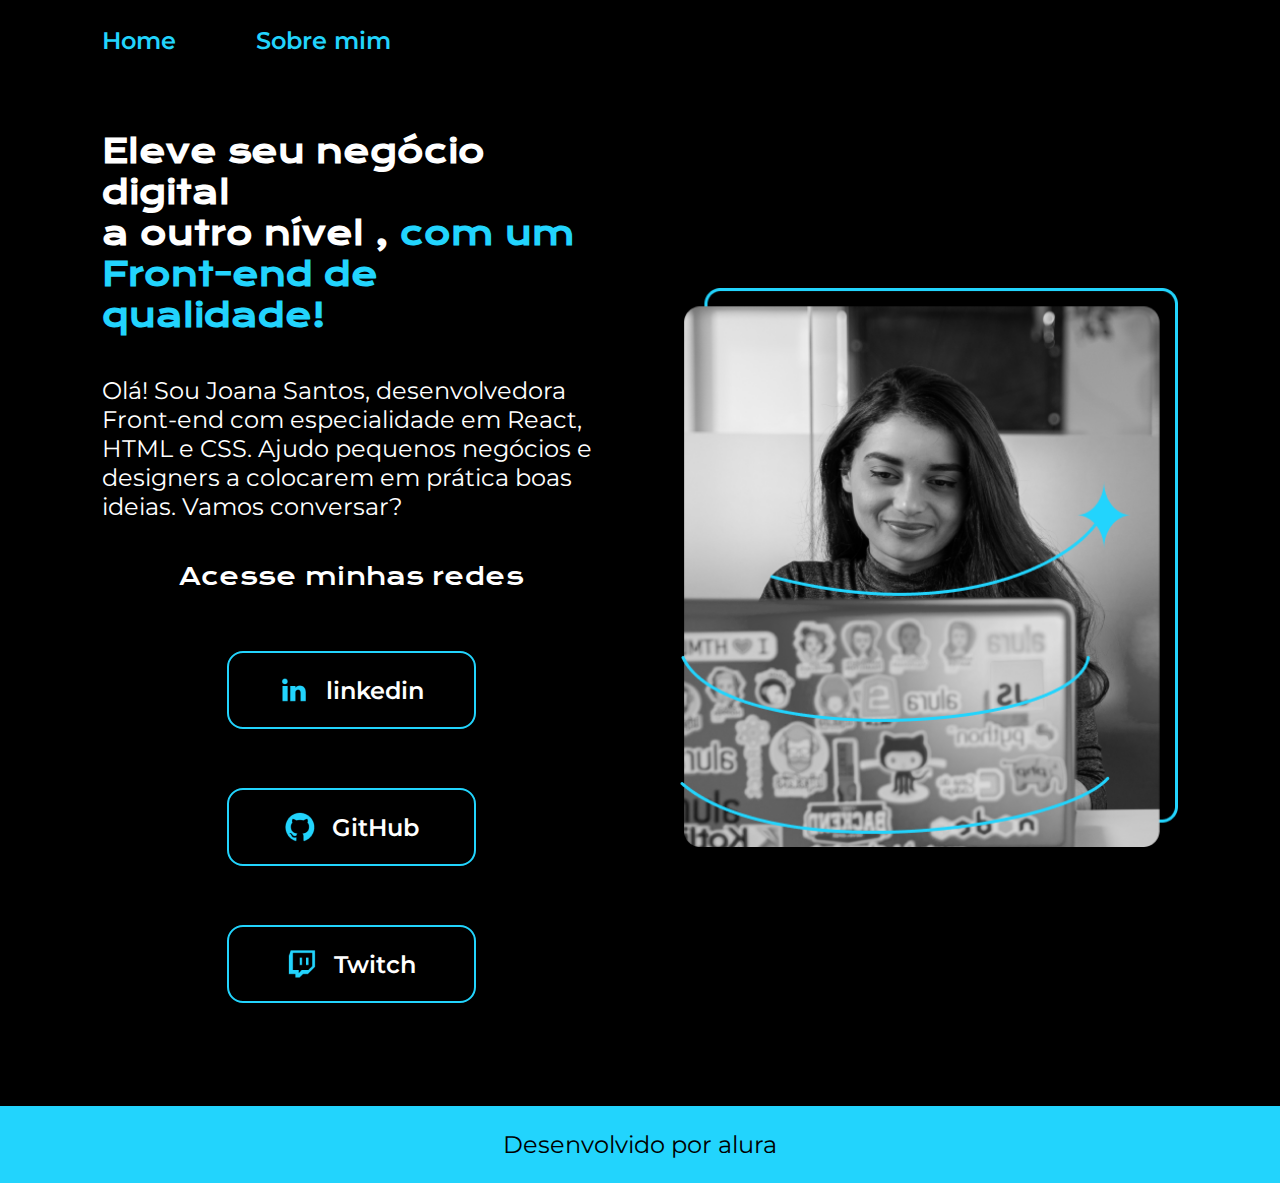
<file: index.html>
<!DOCTYPE html>
<html lang="pt-br">
<head>
    <meta charset="UTF-8">
    <meta name="viewport" content="width=device-width, initial-scale=1.0">
    <link rel="stylesheet" href="/CSS/style.css">
    <title>Portfólio</title>
</head>
<body>
    <header class="header">
        <nav class="header-nav"> 
            <a href="index.html" class="hearder-nav-link">
                Home
            </a>
            <a href="about.html"  class="hearder-nav-link">
                Sobre mim 
            </a>
        </nav>
    </header>
    <main class="apresentacao">
        <section class="apresentacao-content">
            <h1 class=" apresentacao-content-titulo"> Eleve seu negócio digital <br> a outro nível ,
                <strong class="destaque-titulo">com um Front-end de qualidade! </strong>
            </h1>
            <p class=" apresentacao-content-paragrafo"> Olá! Sou Joana Santos, desenvolvedora Front-end com especialidade em React, HTML e CSS. Ajudo pequenos negócios e designers a colocarem em prática boas ideias. Vamos conversar?
            </p>
            <div class="apresentacao-button">   
                <h2 class="apresentacao-button-subtitulo"> Acesse minhas redes </h2>
                <a class="apresentacao-link-button-ancora" href="https://www.instagram.com/blackcria/"> 
                    <img src="IMG/Logo linkedin.png" alt="">
                    linkedin 
                </a>
                <a class="apresentacao-link-button-ancora" href="https://www.instagram.com/blackcria/"> 
                    <img src="IMG/Logo Github.png" alt="">
                    GitHub 
                </a>
                <a class="apresentacao-link-button-ancora" href="https://www.instagram.com/blackcria/">
                    <img   src="IMG/Logo Twitch.png" alt=""> 
                    Twitch 
                </a>
            </div>
        </section>
    <img class="apresentacao-imagem" src="IMG/Imagem.png" alt="IMAGEM-DO-JAPAO" class="foto">
    </main>
    <footer class="footer">
            <p> Desenvolvido por alura </p>
    </footer>
</body>
</html>
</file>
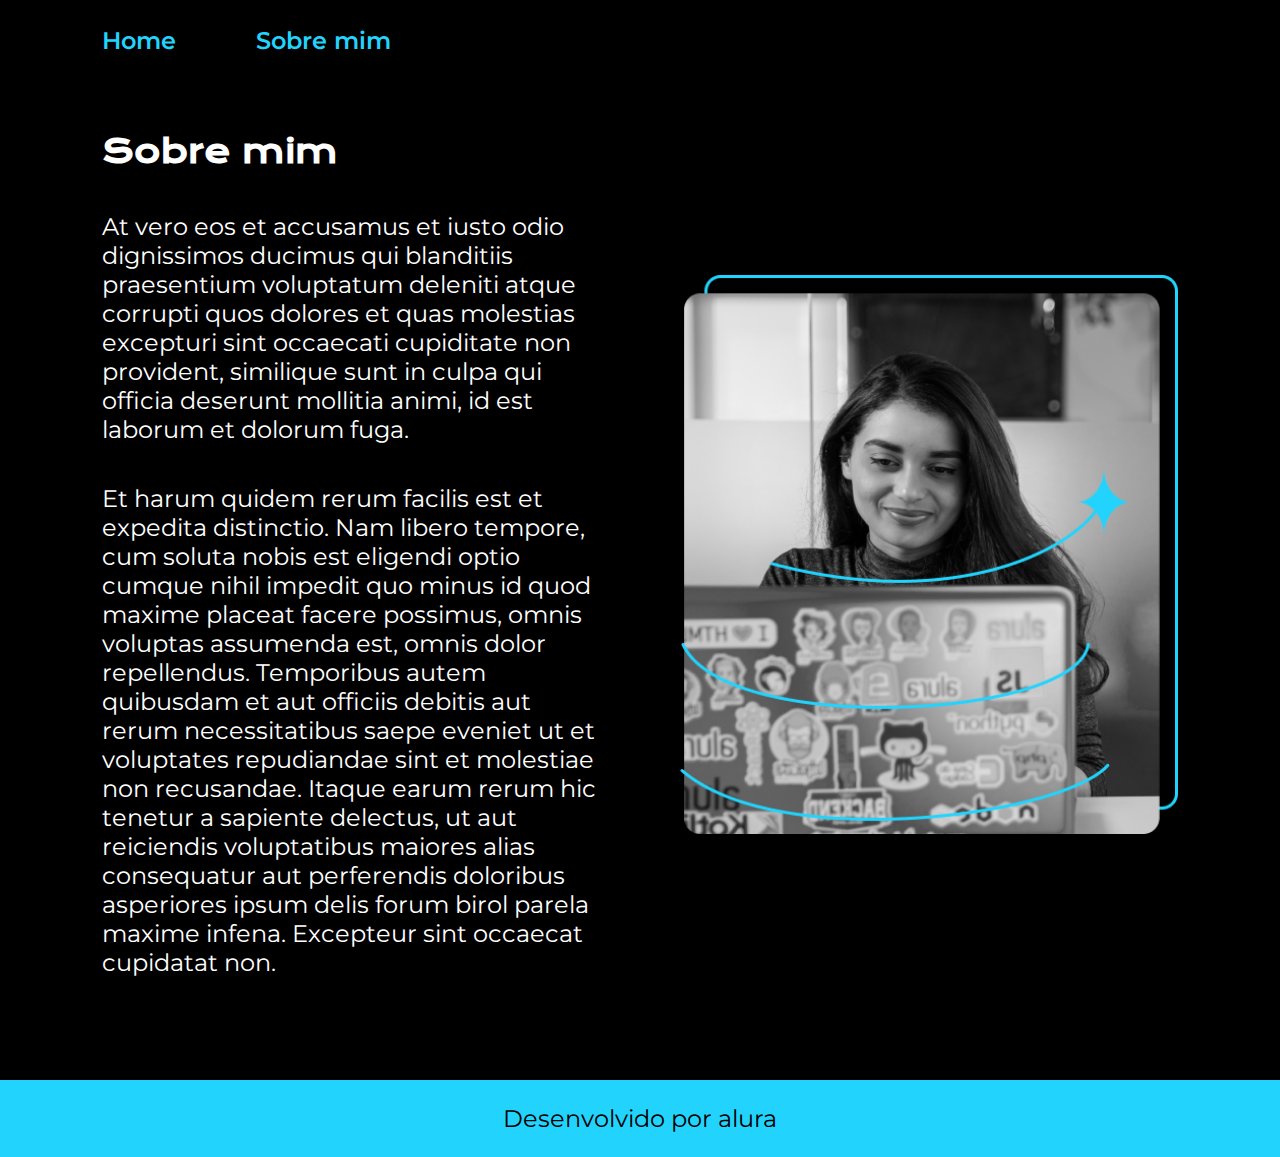
<file: about.html>
<!DOCTYPE html>
<html lang="pt-br">
<head>
    <meta charset="UTF-8">
    <meta name="viewport" content="width=device-width, initial-scale=1.0">
    <link rel="stylesheet" href="/CSS/style.css">
    <title> Sobre mim </title>
</head>
<body>
    <header class="header">
        <nav class="header-nav"> 
            <a href="index.html" class="hearder-nav-link">
                Home
            </a>
            <a href="about.html"  class="hearder-nav-link">
                Sobre mim 
            </a>
        </nav>
    </header>
    <main class="apresentacao">
        <section class="apresentacao-content">
            <h1 class=" apresentacao-content-titulo"> Sobre mim </h1>
            <p class=" apresentacao-content-paragrafo"> At vero eos et accusamus et iusto odio dignissimos ducimus qui blanditiis praesentium voluptatum deleniti atque corrupti quos dolores et quas molestias excepturi sint occaecati cupiditate non provident, similique sunt in culpa qui officia deserunt mollitia animi, id est laborum et dolorum fuga. 
            </p>
            <p class=" apresentacao-content-paragrafo"> Et harum quidem rerum facilis est et expedita distinctio. Nam libero tempore, cum soluta nobis est eligendi optio cumque nihil impedit quo minus id quod maxime placeat facere possimus, omnis voluptas assumenda est, omnis dolor repellendus. Temporibus autem quibusdam et aut officiis debitis aut rerum necessitatibus saepe eveniet ut et voluptates repudiandae sint et molestiae non recusandae. Itaque earum rerum hic tenetur a sapiente delectus, ut aut reiciendis voluptatibus maiores alias consequatur aut perferendis doloribus asperiores ipsum delis forum birol parela maxime infena. Excepteur sint occaecat cupidatat non.
            </p>
        </section>
        <img class="apresentacao-imagem" src="IMG/Imagem.png" alt="">
    </main>
    <footer class="footer">
        <p> Desenvolvido por alura </p>
</footer>
</body>
</html>
</file>
<file: CSS/style.css>
@import url('https://fonts.googleapis.com/css2?family=Krona+One&family=Spicy+Rice&display=swap');
@import url('https://fonts.googleapis.com/css2?family=Montserrat:ital,wght@0,100..900;1,100..900&display=swap');

:root{
    --cor-primaria: #000;
    --cor-secundaria: #fff;
    --cor-terciaria: #22d4fd;
    --cor-hover: #272727;

    --font-primaria: "Krona One", sans-serif;
    --font-secundaria: "Montserrat", sans-serif;
}

* {
    margin: 0;
    padding: 0;
    box-sizing: border-box;
}


html, body {
    font-size: 100%;
    font-family: sans-serif;
    background-color: var(--cor-primaria);
}

.header{
    padding: 2% 8%;
}

.header-nav{
    display: flex;
    gap: 80px;
}
.hearder-nav-link{
    text-decoration: none;
    font-family: var(--font-secundaria);
    font-weight: 600;
    font-size: 1.5rem;
    color: var(--cor-terciaria);

}

.apresentacao {
    padding: 4% 8% 8% 8%;
    display: flex;
    gap:5rem; 
    align-items: center;
    justify-content: space-between;
}

.apresentacao-content{
    width: 50%;
    display: flex;
    flex-direction: column;
    gap: 2.5rem;
}

.apresentacao-content-titulo{
    font-family: var(--font-primaria);
    font-size: 2rem;
    color: var(--cor-secundaria);
}

.destaque-titulo{
    color: var(--cor-terciaria);
}
.apresentacao-content-paragrafo{
    font-family: var(--font-secundaria);
    font-weight: 400;
    font-size: 1.5rem;
    color: var(--cor-secundaria);
}

.apresentacao-button{
    display: flex;
    flex-direction: column;
    align-items: center;
    gap: 0.5rem;
}

.apresentacao-button-subtitulo{
    font-family: var(--font-primaria);
    font-size: 1.5rem;
    font-weight: 400;
    color: var(--cor-secundaria);
}

.apresentacao-link-button-ancora{
    display: flex;
    justify-content: center;
    align-items: center;
    gap: 16px;
    border: 2px solid var(--cor-terciaria);
    color: var(--cor-secundaria);
    width: 50%;
    height: 80; 
    text-align: center;
    border-radius: 16px;
    padding: 21px 94px;
    font-size: 24px;
    font-family: var(--font-secundaria);
    font-weight: 600;
    text-decoration: none;
    margin-top: 51px;
}

.apresentacao-link-button-ancora:hover{
    background-color: var(--cor-hover);
}

.apresentacao-imagem{
    width: 50%;
}

.footer{
    font-family: var(--font-secundaria);
    font-size: 24px;
    font-weight: 400px;
    text-align: center;
    padding: 24px;
    width: 100%;
    background-color: var(--cor-terciaria);
    columns: var(--cor-primaria) ;
}

@media (max-width: 1200px ) {
    .header{
        padding: 10%;
    }

    .header-nav{
        justify-content: center;
    }

    .apresentacao {
        flex-direction: column-reverse;
        padding: 5%;
    }

    .apresentacao-content{
        width: auto;
    }

}
</file>
